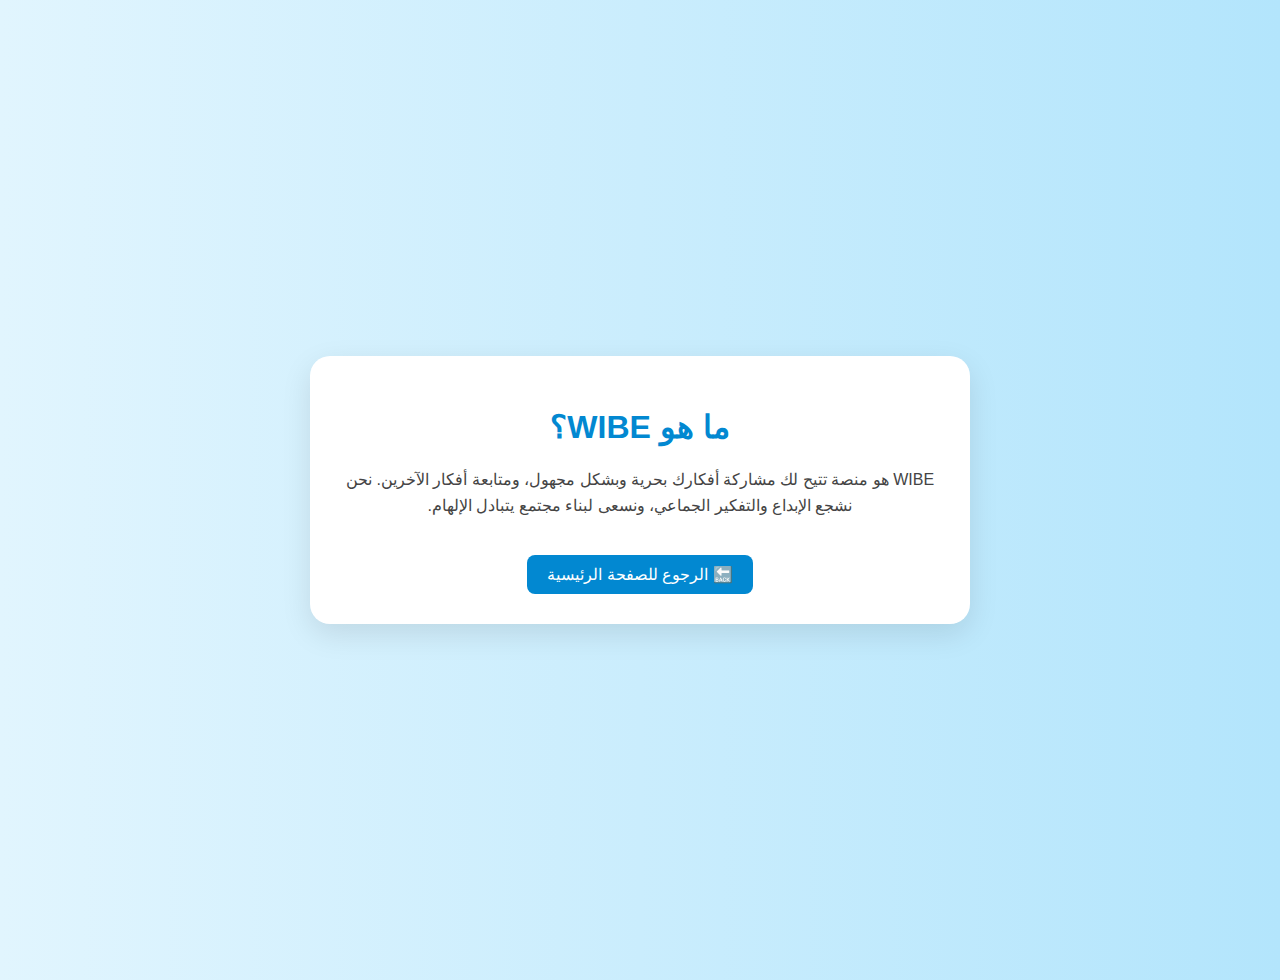
<file: about.html>
<!DOCTYPE html>
<html lang="ar" dir="rtl">
<head>
  <meta charset="UTF-8">
  <title>عن WIBE</title>
  <meta name="viewport" content="width=device-width, initial-scale=1.0">
  <style>
    body { background: linear-gradient(to right, #e1f5fe, #b3e5fc); font-family: 'Segoe UI', sans-serif; padding: 40px; margin: 0; display: flex; justify-content: center; align-items: center; height: 100vh; }
    .about-box { background: white; padding: 30px; border-radius: 20px; box-shadow: 0 10px 30px rgba(0,0,0,0.1); max-width: 600px; text-align: center; }
    h1 { color: #0288d1; }
    p { color: #444; line-height: 1.6; }
    a { display: inline-block; margin-top: 20px; background: #0288d1; color: white; padding: 10px 20px; border-radius: 8px; text-decoration: none; transition: 0.3s; }
    a:hover { background: #0277bd; }
  </style>
</head>
<body>
  <div class="about-box">
    <h1>ما هو WIBE؟</h1>
    <p>WIBE هو منصة تتيح لك مشاركة أفكارك بحرية وبشكل مجهول، ومتابعة أفكار الآخرين. نحن نشجع الإبداع والتفكير الجماعي، ونسعى لبناء مجتمع يتبادل الإلهام.</p>
    <a href="index.html">🔙 الرجوع للصفحة الرئيسية</a>
  </div>
</body>
</html>
</file>
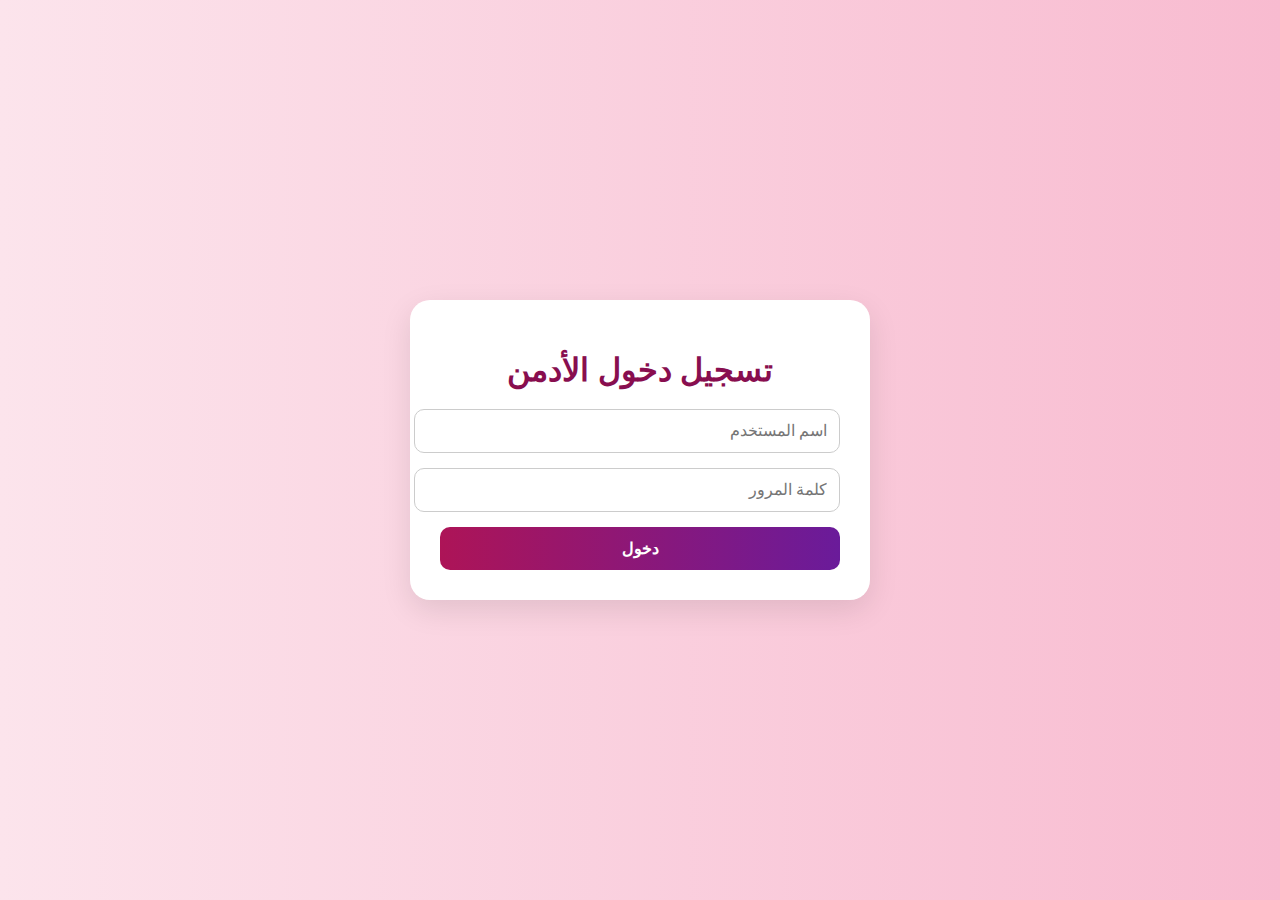
<file: login.html>
<!-- 🔥 index.html - الصفحة الرئيسية -->
<!-- ... (المحتوى السابق كما هو) ... -->

<!-- 🔒 login.html - صفحة دخول الأدمن -->
<!DOCTYPE html>
<html lang="ar" dir="rtl">
<head>
  <meta charset="UTF-8">
  <title>دخول الأدمن - WIBE</title>
  <meta name="viewport" content="width=device-width, initial-scale=1.0">
  <style>
    body { background: linear-gradient(to right, #fce4ec, #f8bbd0); font-family: 'Segoe UI', sans-serif; display: flex; justify-content: center; align-items: center; height: 100vh; margin: 0; }
    .login-box { background: #fff; padding: 30px; border-radius: 20px; box-shadow: 0 10px 30px rgba(0,0,0,0.1); max-width: 400px; width: 100%; }
    h1 { text-align: center; color: #880e4f; margin-bottom: 20px; }
    input { width: 100%; padding: 12px; margin-bottom: 15px; border-radius: 10px; border: 1px solid #ccc; font-size: 1rem; }
    button { width: 100%; padding: 12px; background: linear-gradient(to right, #ad1457, #6a1b9a); color: white; border: none; border-radius: 10px; font-weight: bold; cursor: pointer; font-size: 1rem; }
  </style>
  <script type="module">
    document.addEventListener("DOMContentLoaded", () => {
      const form = document.getElementById("loginForm");
      form.onsubmit = (e) => {
        e.preventDefault();
        const user = document.getElementById("username").value;
        const pass = document.getElementById("password").value;
        if (user === "123amen" && pass === "amen123") {
          window.location.href = "admin.html";
        } else {
          alert("بيانات الدخول غير صحيحة");
        }
      }
    });
  </script>
</head>
<body>
  <div class="login-box">
    <h1>تسجيل دخول الأدمن</h1>
    <form id="loginForm">
      <input type="text" id="username" placeholder="اسم المستخدم" required />
      <input type="password" id="password" placeholder="كلمة المرور" required />
      <button type="submit">دخول</button>
    </form>
  </div>
</body>
</html>
</file>
